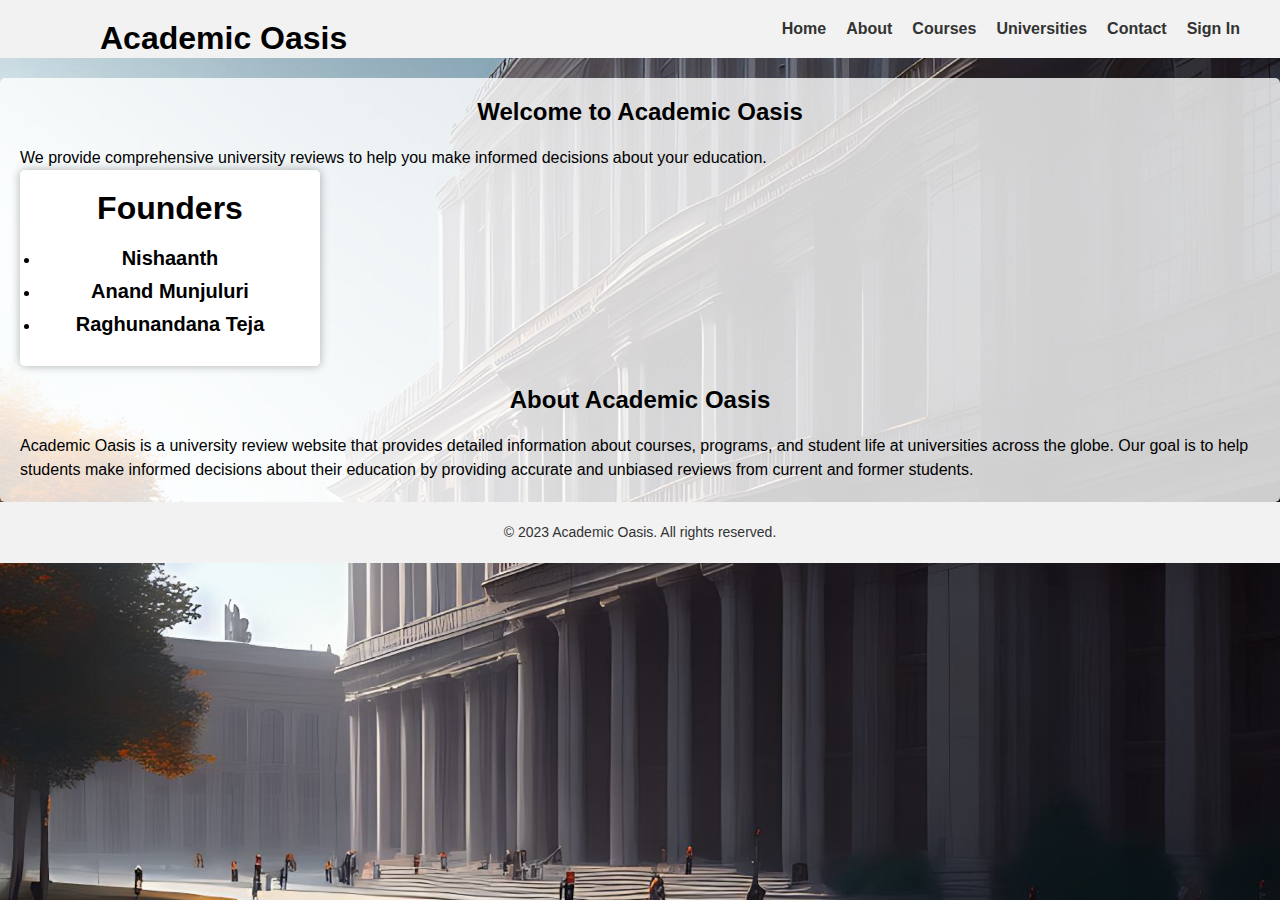
<file: about.html>
<head>
  <title>Academic Oasis</title>
  <link rel="stylesheet" href="aboutstyles.css">
</head>
<body>
    <header>
      <nav>
        <h1>Academic Oasis</h1>
        <a href="index.html">Home</a>
        <a href="about.html">About</a>
        <a href="CoursePage.html">Courses</a>
        <a href="UniversityPage.html">Universities</a>
        <a href="Contact.html">Contact</a>
        <a href="Signinpage.html">Sign In</a>
      </nav>
    </header>
  
    <main>
      <h2>Welcome to Academic Oasis</h2>
      <p>We provide comprehensive university reviews to help you make informed decisions about your education.</p>
      
      <div class="founder">
        <div class="founder-info">
        <ul>
          <p><h1>Founders</h1></p>
          <li><h3>Nishaanth</h3></li>
          <li><h3>Anand Munjuluri</h3></li>
          <li><h3>Raghunandana Teja</h3></li>
        </ul>
      </div>
    </div>
      
      <h2>About Academic Oasis</h2>
      <p>Academic Oasis is a university review website that provides detailed information about courses, programs, and student life at universities across the globe. Our goal is to help students make informed decisions about their education by providing accurate and unbiased reviews from current and former students.</p>
    </main>
  
    <footer>
      <p>&copy; 2023 Academic Oasis. All rights reserved.</p>
    </footer>
  </body>
</file>
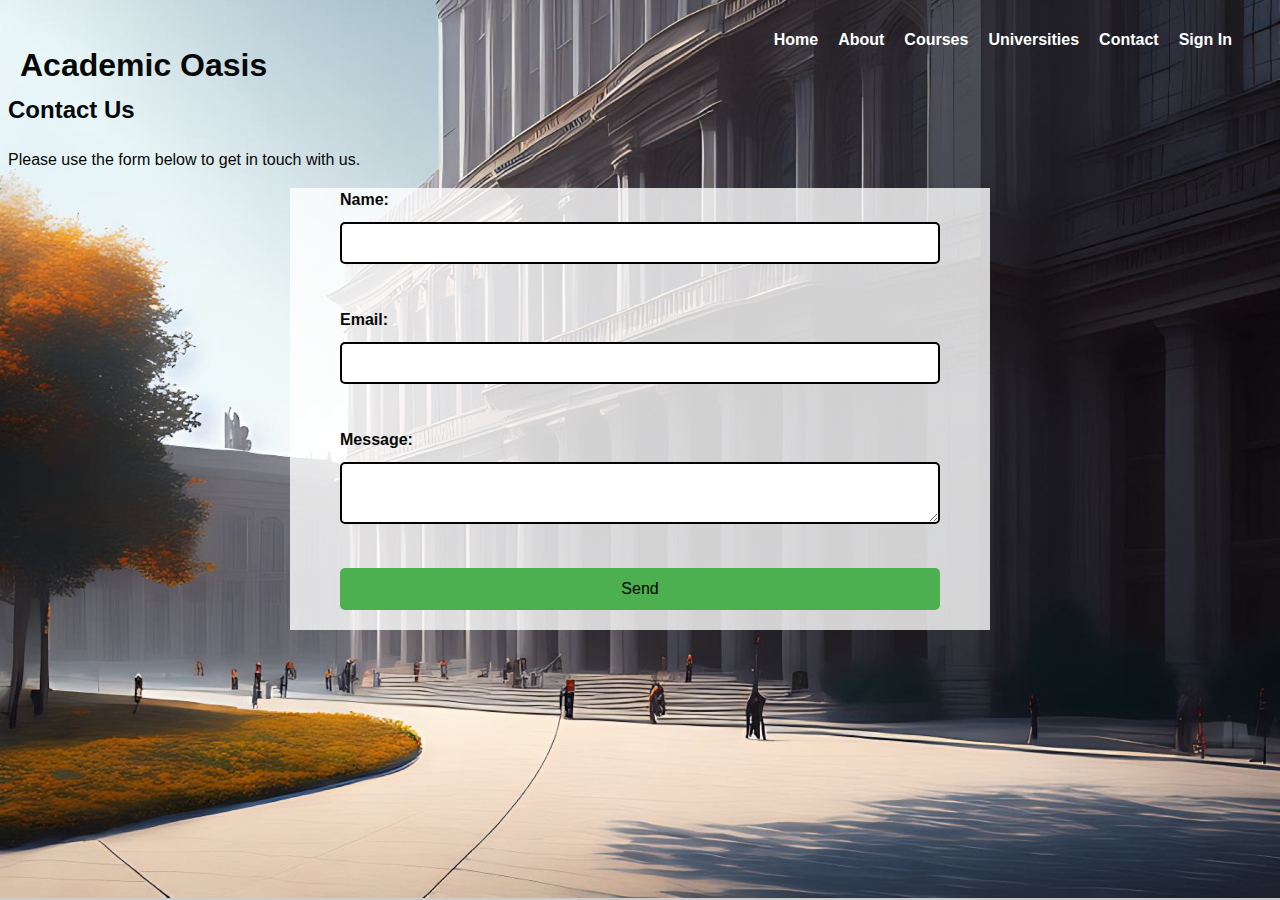
<file: Contact.html>
<!DOCTYPE html>
<html>
<head>
    <title>Contact Us | Academic Oasis</title>
    <link rel="stylesheet" type="text/css" href="contactstyle.css">
</head>
<body>
	<header>
		<nav>
			<h1>Academic Oasis</h1>
			<a href="index.html">Home</a>
			<a href="about.html">About</a>
			<a href="CoursePage.html">Courses</a>
			<a href="UniversityPage.html">Universities</a>
			<a href="Contact.html">Contact</a>
			<a href="Signinpage.html">Sign In</a>
		</nav>
	  </header>
	  <main>
		<h2>Contact Us</h2>
		<p>Please use the form below to get in touch with us.</p>
		<div class="contactform">
		<form action="submit-form.php" method="post">
			<label for="name">Name:</label>
			<input type="text" id="name" name="name" required><br>
	
			<label for="email">Email:</label>
			<input type="email" id="email" name="email" required><br>
	
			<label for="message">Message:</label>
			<textarea id="message" name="message" required></textarea><br>
	
			<input type="submit" value="Send">
		</form>
		</div>
	</main>
</body>
</html>
</file>
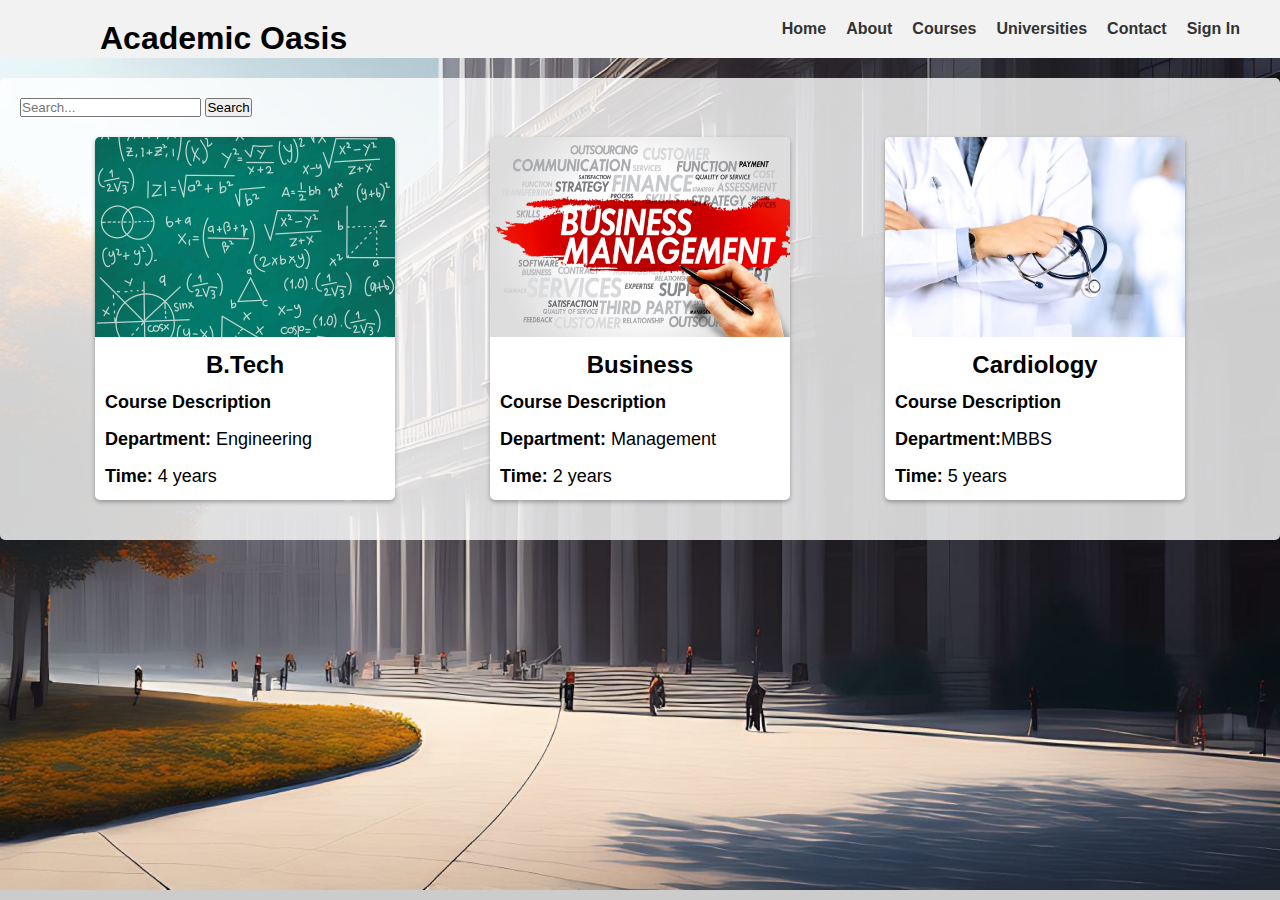
<file: CoursePage.html>
<!DOCTYPE html>
<html>
  <head>
    <meta charset="UTF-8">
    <title>Courses</title>
    <link rel="stylesheet" href="CourseStylesheet.css">
  </head>
  <body>
    <header>
		<nav>
			<h1>Academic Oasis</h1>
			<a href="index.html">Home</a>
			<a href="about.html">About</a>
			<a href="CoursePage.html">Courses</a>
			<a href="UniversityPage.html">Universities</a>
			<a href="Contact.html">Contact</a>
			<a href="Signinpage.html">Sign In</a>
		</nav>
	</header>
    <main>
        <div class="search-bar">
            <form>
              <input type="text" placeholder="Search...">
              <button type="submit">Search</button>
            </form>
        </div>
    <div class ="course-list">
      <div class="course-card">
        <img src="math.jpeg" alt="Course Image">
        <h2>B.Tech</h2>
        <p><strong>Course Description</strong></p>
        <div class="details">
          <p><strong>Department:</strong> Engineering</p>
          <p><strong>Time:</strong> 4 years</p>
        </div>
      </div>
      <div class="course-card">
        <img src="manage.png" alt="Course Image">
        <h2>Business</h2>
        <p><strong>Course Description</strong></p>
        <div class="details">
          <p><strong>Department:</strong> Management</p>
          <p><strong>Time:</strong> 2 years</p>
        </div>
      </div>
      <div class="course-card">
        <img src="doc.webp" alt="Course Image">
        <h2>Cardiology</h2>
        <p><strong>Course Description</strong></p>
        <div class="details">
          <p><strong>Department:</strong>MBBS</p>
          <p><strong>Time:</strong> 5 years</p>
        </div>
      </div>
    </div>
    </main>
  </body>
</html>
</file>
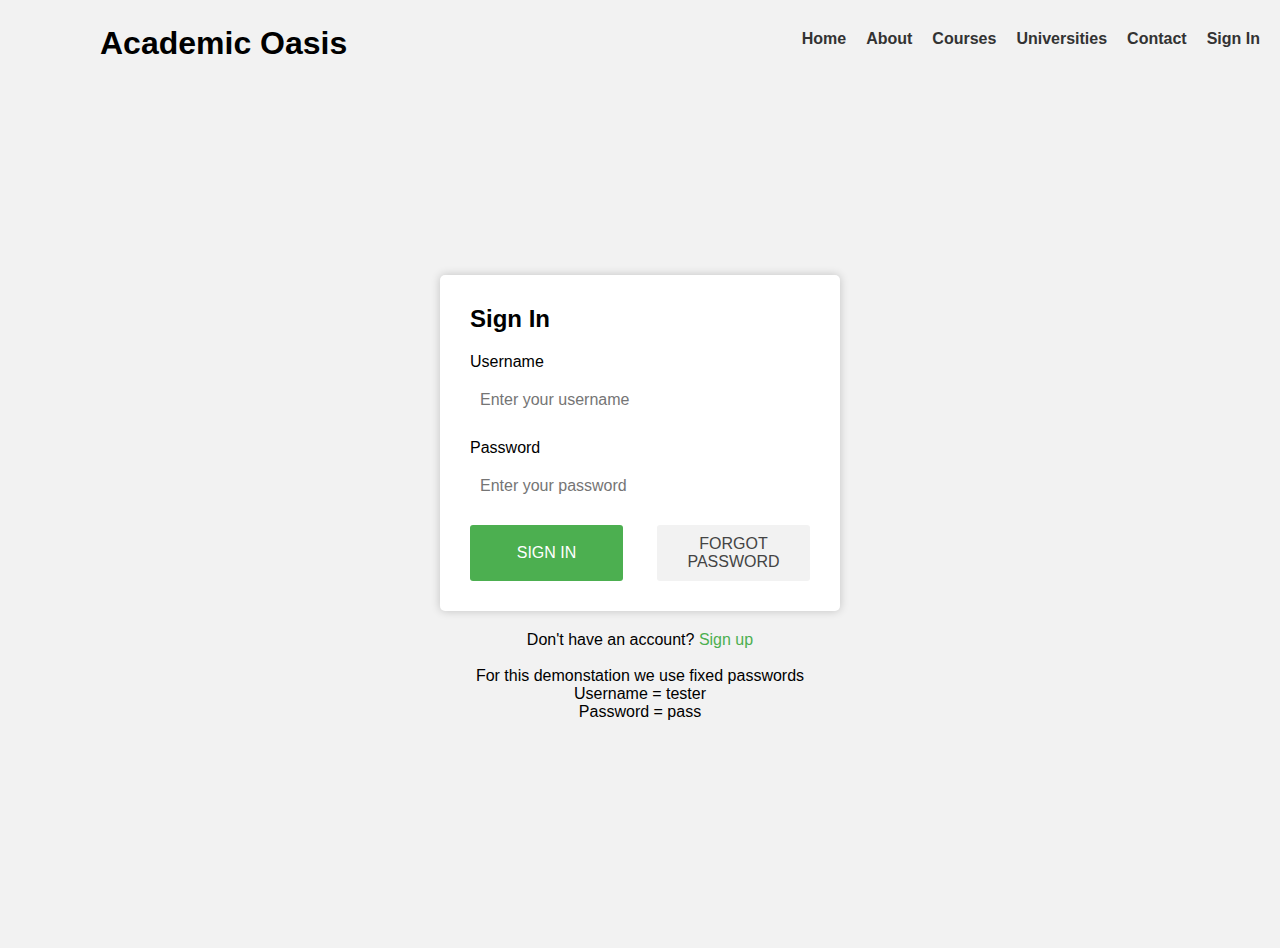
<file: Signinpage.html>
<!DOCTYPE html>
<html>
  <head>
    <title>Academic Oasis</title>
    <link rel="stylesheet" href="SigninStylesheet.css">
    <script src="Signin.js"></script>
  </head>
  <body>
    <header>
      <nav>
        <ul>
          <h1>Academic Oasis</h1>
          <a href="index.html">Home</a>
          <a href="about.html">About</a>
          <a href="CoursePage.html">Courses</a>
          <a href="UniversityPage.html">Universities</a>
          <a href="Contact.html">Contact</a>
          <a href="Signinpage.html">Sign In</a>
        </ul>
      </nav>
    </header>
    <div class="container">
      <form class="form" id="login-form">
        <h2>Sign In</h2>
        <label for="username">Username</label>
        <input type="text" id="username" name="username" placeholder="Enter your username" required>
        <label for="password">Password</label>
        <input type="password" id="password" name="password" placeholder="Enter your password" required>
        <div class="button-container">
          <button type="submit" onclick="return login()">Sign In</button>
          <button type="button" class="forgot-password-button">Forgot Password</button>
        </div>
      </form>
      <div class="sign-up-container">
        <p>Don't have an account? <a href="Signuppage.html">Sign up</a></p>
      </div>
      <br>
      <label for="credentials">For this demonstation we use fixed passwords</label>
			<label>Username = tester</label>
			<label>Password = pass</label>	
    </div>
  </body>
</html>
</file>
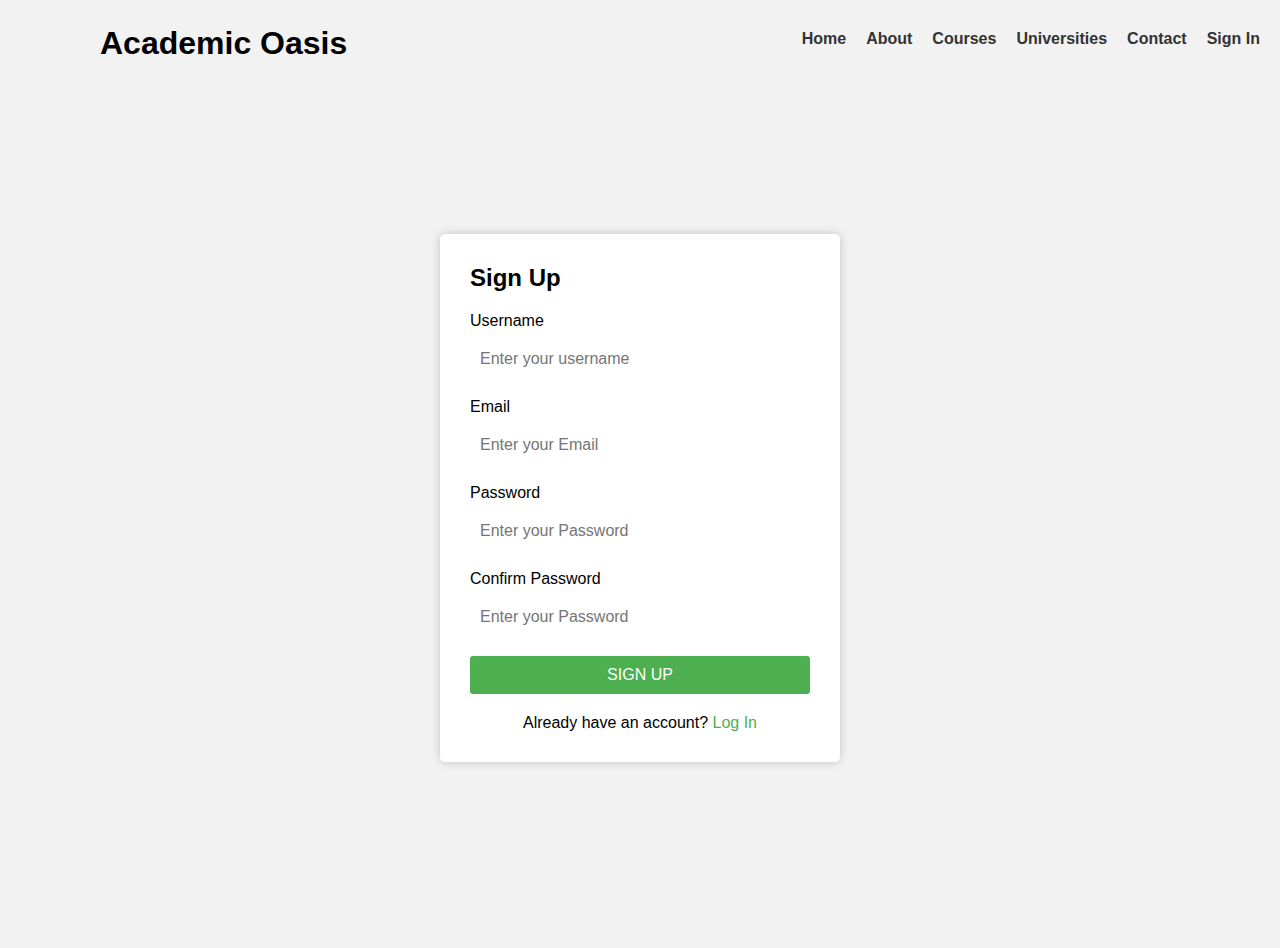
<file: Signuppage.html>
<!DOCTYPE html>
<html>
<head>
	<title>Academic Oasis</title>
	<link rel="stylesheet" type="text/css" href="SignupStylesheet.css">
</head>
<body>
	<header>
      <nav>
        <ul>
			<h1>Academic Oasis</h1>
			<a href="index.html">Home</a>
			<a href="about.html">About</a>
			<a href="CoursePage.html">Courses</a>
			<a href="UniversityPage.html">Universities</a>
			<a href="Contact.html">Contact</a>
			<a href="Signinpage.html">Sign In</a>
        </ul>
      </nav>
    </header>
	<div class="container">
		<form class="signup-form" action="#" method="POST">
			<h2>Sign Up</h2>
			<label for="username">Username</label>
			<input type="text" id="username" name="username" placeholder="Enter your username" required>

			<label for="email">Email</label>
			<input type="email" id="email" name="email" placeholder="Enter your Email" required>

			<label for="password">Password</label>
			<input type="password" id="password" name="password" placeholder="Enter your Password" required>

			<label for="confirm-password">Confirm Password</label>
			<input type="password" id="confirm-password" name="confirm-password" placeholder="Enter your Password" required>

			<button type="submit">Sign Up</button>
			<div class="login-link">
				Already have an account? <a href="Signinpage.html">Log In</a>
			
			</div>
		</form>
	</div>
</body>
</html>
</file>
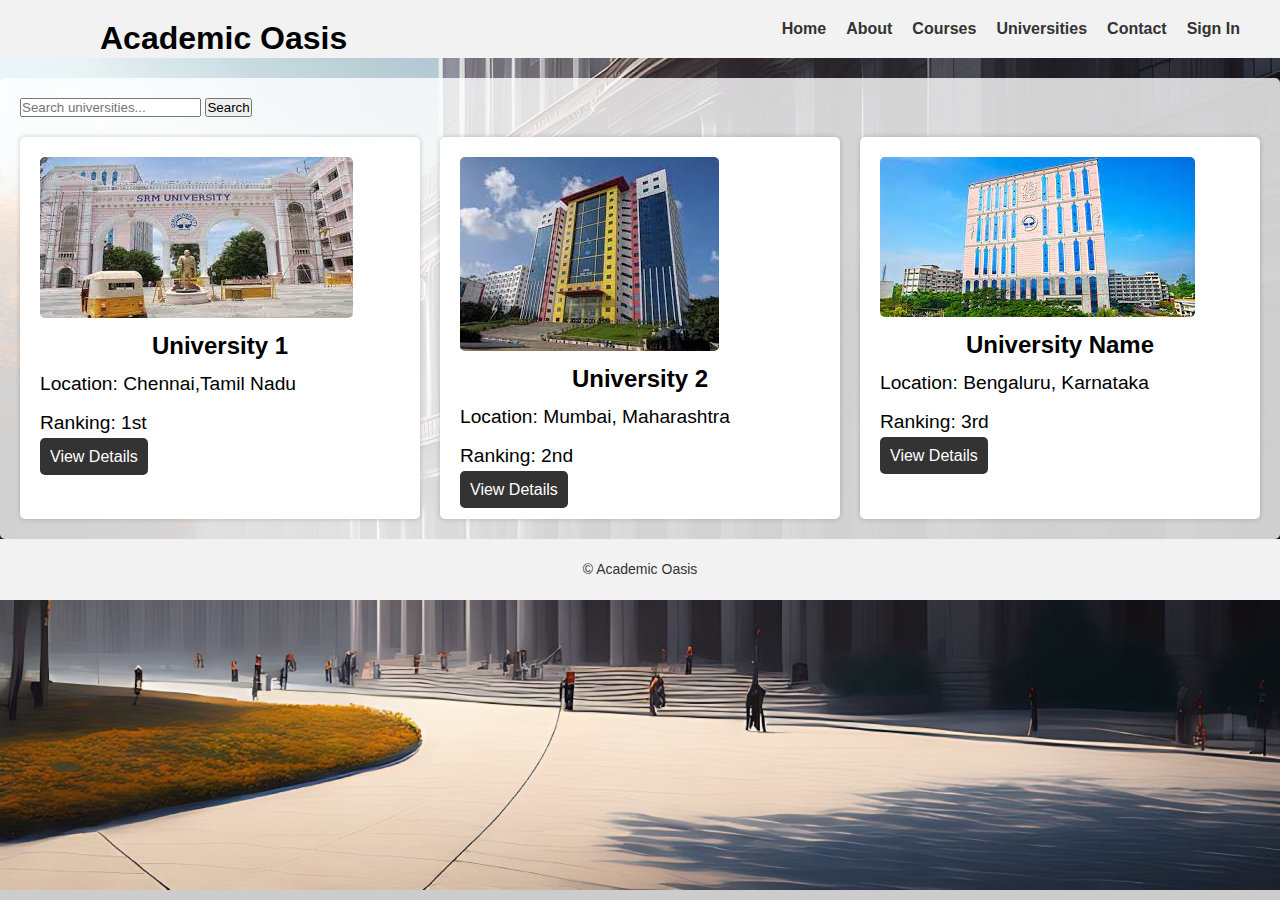
<file: UniversityPage.html>
<!DOCTYPE html>
<html>
<head>
	<title>Search Universities</title>
	<link rel="stylesheet" type="text/css" href="UniversityStylesheet.css">
</head>
<body>
	<header>
		<nav>
			<h1>Academic Oasis</h1>
			<a href="index.html">Home</a>
			<a href="about.html">About</a>
			<a href="CoursePage.html">Courses</a>
			<a href="UniversityPage.html">Universities</a>
			<a href="Contact.html">Contact</a>
			<a href="Signinpage.html">Sign In</a>
		</nav>
	</header>
	<main>
		<div class="search-container">
			<form action="" method="post">
				<input type="text" placeholder="Search universities...">
				<button type="submit">Search</button>
			</form>
		</div>
		<div class="university-list">
			<div class="university">
				<img src="u1.jpg" alt="University Logo">
				<h2>University 1</h2>
				<p>Location: Chennai,Tamil Nadu</p>
				<p>Ranking: 1st</p>
				<a href="https://www.srmist.edu.in/">View Details</a>
			</div>
			<div class="university">
				<img src="u2.jpg" alt="University Logo">
				<h2>University 2</h2>
				<p>Location: Mumbai, Maharashtra</p>
				<p>Ranking: 2nd</p>
				<a href="https://www.srmist.edu.in/">View Details</a>
			</div>
			<div class="university">
				<img src="u3.jpg" alt="University Logo">
				<h2>University Name</h2>
				<p>Location: Bengaluru, Karnataka</p>
				<p>Ranking: 3rd</p>
				<a href="https://www.srmist.edu.in/">View Details</a>
			</div>
		</div>
	</main>
	<footer>
		<p>&copy; Academic Oasis</p>
	</footer>
</body>
</html>
</file>
<file: aboutstyles.css>
/* General styles */

* {
    box-sizing: border-box;
    margin: 0;
    padding: 0;
  }
  
  body {
    font-family: Arial, sans-serif;
    background-image: url("Fotor_AI.png");
    background-color: #cccccc; 
    height: 500px;
    background-position: center;
    background-repeat: no-repeat;
    background-size: cover;
  }
  
  header {
    background-color: #f2f2f2;
    padding: 20px;
  }
  
  nav {
    display: flex;
    justify-content: right;
    align-items: center;
  }
  
  nav a {
    text-decoration: none;
    color: #333;
    font-weight: bold;
    margin-right: 20px;
  }
  
  nav a:hover {
    color: #666;
  }

  nav h1{
    position: absolute;
    left: 100px;
    top: 20px;
  }
  .active {
    color: #0077cc;
  }

  main {
    background-color: rgba(255, 255, 255, 0.8);
    padding: 20px;
    margin-top: 20px;
    border-radius: 5px;
    justify-content: space-around;
  }
  
  h1, h2, h3 {
    text-align: center;
    margin-bottom: 20px;
  }
  
  p {
    line-height: 1.5;
    font-size: 16px;
  }
  
  
  .founder {
    width: 300px;
    margin-bottom: 20px;
    border-radius: 5px;
    overflow: hidden;
    box-shadow: 0px 0px 10px rgba(0, 0, 0, 0.3);
  }
  
  .founder img {
    width: 100%;
    height: auto;
    display: block;
  }
  
  .founder-info {
    background-color: #fff;
    padding: 20px;
  }
  
  .founder-info h3 {
    margin-bottom: 10px;
    font-size: 20px;
  }
  
  .founder-info p {
    font-size: 16px;
    line-height: 1.5;
    color: #666;
  }
  
  footer {
    background-color: #f2f2f2;
    padding: 20px;
    text-align: center;
  }
  
  footer p {
    font-size: 14px;
    color: #333;
  }
</file>
<file: contactstyle.css>
form {
    display: flex;
    flex-direction: column;
    max-width: 600px;
    margin: 0 auto;
}
body {
    background-image: url("Fotor_AI.png");
    background-color: #cccccc; 
    height: 500px;
    background-position: center;
    background-repeat: no-repeat;
    background-size: cover;
    font-family: Arial;
    font-size: 16px;
    color: #080808;
    line-height: 1.5;
  }

  header {
    padding: 20px;
  }
  
  nav {
    display: flex;
    justify-content: right;
    align-items: center;
  }
  
  nav a {
    text-decoration: none;
    color: #fff;
    font-weight: bold;
    margin-right: 20px;
  }
  
  nav a:hover {
    color: #666;
  }

  nav h1{
    position: absolute;
    left: 20px;
    top: 20px;
  }

label {
    font-weight: bold;
    margin-bottom: 10px;
}

.contactform{
    background-color: rgba(255, 255, 255, 0.8);
    width: 700px;
    margin: auto;
}

input, textarea {
    padding: 10px;
    margin-bottom: 20px;
    border-radius: 5px;
    border: 2px solid #040404;
    font-size: 16px;
}

input[type="submit"] {
    background-color: #4CAF50;
    color: rgb(0, 0, 0);
    border: none;
    border-radius: 5px;
    padding: 12px 24px;
    font-size: 16px;
    cursor: pointer;
}

input[type="submit"]:hover {
    background-color: #3e8e41;
}
</file>
<file: CourseStylesheet.css>
*{
    box-sizing: border-box;
    margin: 0;
    padding: 0;
  }
  
  body {
    font-family: Arial, sans-serif;
    background-image: url("Fotor_AI.png");
    background-color: #cccccc; 
    height: 500px;
    background-position: center;
    background-repeat: no-repeat;
    background-size: cover;
  }
  
  header {
    background-color: #f2f2f2;
    padding: 20px;
  }
  
  nav {
    display: flex;
    justify-content: right;
    align-items: center;
  }
  
  nav a {
    text-decoration: none;
    color: #333;
    font-weight: bold;
    margin-right: 20px;
  }
  
  nav a:hover {
    color: #666;
  }

  nav h1{
    position: absolute;
    left: 100px;
    top: 20px;
  }
  .active {
    color: #0077cc;
  }

  main {
    background-color: rgba(255, 255, 255, 0.8);
    padding: 20px;
    margin-top: 20px;
    border-radius: 5px;
    justify-content: left;
  }
  
  h1, h2, h3 {
    text-align: center;
    margin-bottom: 20px;
  }
  
  p {
    line-height: 1.5;
    font-size: 16px;
  }
  
  .logo {
    font-size: 2rem;
    font-weight: bold;
    color: #333;
    text-decoration: none;
  }
  
  .search-container {
    display: flex;
    justify-content: center;
    margin: 30px 0;
  }
  
  .search-container input[type=text] {
    padding: 10px;
    font-size: 18px;
    border: none;
    border-radius: 5px 0 0 5px;
    width: 60%;
  }
  
  .search-container button {
    padding: 10px;
    background: #003366;
    color: #fff;
    font-size: 18px;
    border: none;
    border-radius: 0 5px 5px 0;
    cursor: pointer;
  }
  
  .course-list {
        display: flex;
        flex-wrap: wrap;
        justify-content: space-evenly;
  }

  /* Course cards */
  
  .course-cards {
    display: flex;
    flex-wrap: wrap;
    justify-content: center;
  }
  
  .course-card {
    background-color: #fff;
    border-radius: 5px;
    box-shadow: 0 2px 4px rgba(0, 0, 0, 0.3);
    margin: 20px;
    width: 300px;
  }
  
  .course-card:hover {
    box-shadow: 0 4px 8px rgba(0, 0, 0, 0.3);
    transform: translateY(-5px);
  }
  
  .course-card img {
    border-top-left-radius: 5px;
    border-top-right-radius: 5px;
    height: 200px;
    width: 300px;
    object-fit: cover;
  }
  
  .course-card h2 {
    font-size: 24px;
    margin: 10px;
  }
  
  .course-card p {
    font-size: 18px;
    margin: 10px;
  }
  
  .course-card a {
    background-color: #003366;
    color: #fff;
    display: block;
    padding: 10px;
    text-align: center;
    text-decoration: none;
  }
  
  .course-card a:hover {
    background-color: #002147;
  }
  footer {
    background-color: #f2f2f2;
    padding: 20px;
    text-align: center;
  }
  
  footer p {
    font-size: 14px;
    color: #333;
  }
</file>
<file: SigninStylesheet.css>
/* General styles */
* {
    box-sizing: border-box;
    font-family: Arial, sans-serif;
    margin: 0;
    padding: 0;
  }
  
  body {
    background-color: #f2f2f2;
    background-size: cover;
    background-repeat: no-repeat;
    background-position: center center;
    height: 100vh;
  }

  header {
    position: relative;
  }
  nav {
    display: flex;
    justify-content: right;
    align-items: center;
  }
  
  nav a {
    text-decoration: none;
    color: #333;
    font-weight: bold;
    margin-right: 20px;
    margin-top: 30px;
  }
  
  nav a:hover {
    color: #666;
  }

  nav h1{
    position: absolute;
    left: 100px;
    top: 25px;
  }

  header ul {
    list-style: none;
    display: flex;
    justify-content: center;
    align-items: center;
  }
  
  header ul li {
    margin: 0 1rem;
  }
  
  header ul li a {
    color: #000000;
    text-decoration: none;
  }

  
  .container {
    display: flex;
    flex-direction: column;
    justify-content: center;
    align-items: center;
    height: 100%;
  }
  
  /* Form styles */
  .form {
    background-color: #fff;
    border-radius: 5px;
    box-shadow: 0px 0px 10px rgba(0, 0, 0, 0.2);
    padding: 30px;
    width: 400px;
  }
  
  .form h2 {
    font-size: 24px;
    margin-bottom: 20px;
  }
  
  .form label {
    display: block;
    margin-bottom: 10px;
  }
  
  .form input[type="text"],
  .form input[type="password"] {
    border: none;
    border-radius: 3px;
    font-size: 16px;
    margin-bottom: 20px;
    padding: 10px;
    width: 100%;
  }
  
  .form input[type="text"]:focus,
  .form input[type="password"]:focus {
    outline: none;
    box-shadow: 0px 0px 5px #4CAF50;
  }
  
  .button-container {
    display: flex;
    justify-content: space-between;
  }
  
  button[type="submit"],
  .forgot-password-button {
    background-color: #4CAF50;
    border: none;
    border-radius: 3px;
    color: #fff;
    cursor: pointer;
    font-size: 16px;
    padding: 10px 20px;
    text-transform: uppercase;
    transition: background-color 0.3s ease;
    width: 45%;
  }
  
  button[type="submit"]:hover,
  .forgot-password-button:hover {
    background-color: #39843f;
  }
  
  .forgot-password-button {
    background-color: #f2f2f2;
    color: #444;
    padding: 10px;
    border: none;
    border-radius: 3px;
    cursor: pointer;
    margin-left: 10px;
  }
  
  .forgot-password-button:hover {
    background-color: #e6e6e6;
  }
  
  .sign-up-container {
    margin-top: 20px;
    text-align: center;
  }
  
  .sign-up-container a {
    color: #4CAF50;
    text-decoration: none;
  }
  
  .sign-up-container a:hover {
    text-decoration: underline;
  }
</file>
<file: SignupStylesheet.css>
* {
    box-sizing: border-box;
    font-family: Arial, sans-serif;
    margin: 0;
    padding: 0;
  }
  
  body {
    background-color: #f2f2f2;
  }

  
  header {
    position: relative;
  }
  nav {
    display: flex;
    justify-content: right;
    align-items: center;
  }
  
  nav a {
    text-decoration: none;
    color: #333;
    font-weight: bold;
    margin-right: 20px;
    margin-top: 30px;
  }
  
  nav a:hover {
    color: #666;
  }

  nav h1{
    position: absolute;
    left: 100px;
    top: 25px;
  }

  header ul {
    list-style: none;
    display: flex;
    justify-content: center;
    align-items: center;
  }
  
  header ul li {
    margin: 0 1rem;
  }
  
  header ul li a {
    color: #000000;
    text-decoration: none;
  }
  
  .container {
    display: flex;
    justify-content: center;
    align-items: center;
    height: 100vh;
  }
  
  .signup-form {
    background-color: #fff;
    border-radius: 5px;
    box-shadow: 0px 0px 10px rgba(0, 0, 0, 0.2);
    padding: 30px;
    width: 400px;
  }
  
  .signup-form h2 {
    font-size: 24px;
    margin-bottom: 20px;
  }
  
  .signup-form label {
    display: block;
    margin-bottom: 10px;
  }
  
  .signup-form input[type="text"],
  .signup-form input[type="email"],
  .signup-form input[type="password"] {
    border: none;
    border-radius: 3px;
    font-size: 16px;
    margin-bottom: 20px;
    padding: 10px;
    width: 100%;
  }
  
  .signup-form input[type="text"]:focus,
  .signup-form input[type="email"]:focus,
  .signup-form input[type="password"]:focus {
    outline: none;
    box-shadow: 0px 0px 5px #4CAF50;
  }
  
  .signup-form button[type="submit"] {
    background-color: #4CAF50;
    border: none;
    border-radius: 3px;
    color: #fff;
    cursor: pointer;
    font-size: 16px;
    padding: 10px 20px;
    text-transform: uppercase;
    transition: background-color 0.3s ease;
    width: 100%;
  }
  
  .signup-form button[type="submit"]:hover {
    background-color: #39843f;
  }
  
  .login-link {
    margin-top: 20px;
    text-align: center;
  }
  
  .login-link a {
    color: #4CAF50;
    text-decoration: none;
  }
  
  .login-link a:hover {
    text-decoration: underline;
  }
</file>
<file: UniversityStylesheet.css>
/* General styles */

* {
    box-sizing: border-box;
    margin: 0;
    padding: 0;
  }
  
  body {
    font-family: Arial, sans-serif;
    background-image: url("Fotor_AI.png");
    background-color: #cccccc; 
    height: 500px;
    background-position: center;
    background-repeat: no-repeat;
    background-size: cover;
  }
  
  header {
    background-color: #f2f2f2;
    padding: 20px;
  }
  
  nav {
    display: flex;
    justify-content: right;
    align-items: center;
  }
  
  nav a {
    text-decoration: none;
    color: #333;
    font-weight: bold;
    margin-right: 20px;
  }
  
  nav a:hover {
    color: #666;
  }

  nav h1{
    position: absolute;
    left: 100px;
    top: 20px;
  }
  .active {
    color: #0077cc;
  }

  main {
    background-color: rgba(255, 255, 255, 0.8);
    padding: 20px;
    margin-top: 20px;
    border-radius: 5px;
    justify-content: space-around;
  }
  
  h1, h2, h3 {
    text-align: center;
    margin-bottom: 20px;
  }
  
  p {
    line-height: 1.5;
    font-size: 16px;
  }
  
  .search {
    margin-top: 20px;
    display: flex;
    justify-content: center;
  }
  
  .search input[type="text"] {
    padding: 10px;
    border-radius: 5px;
    border: none;
    width: 70%;
    font-size: 1.2rem;
  }
  
  .search button {
    background-color: #333;
    color: #fff;
    padding: 10px;
    border: none;
    border-radius: 5px;
    cursor: pointer;
    font-size: 1.2rem;
    margin-left: 10px;
  }
  
  .university-list {
    display: grid;
    grid-template-columns: repeat(auto-fit, minmax(300px, 1fr));
    grid-gap: 20px;
    margin-top: 20px;
  }
  
  .university {
    background-color: #fff;
    padding: 20px;
    border-radius: 5px;
    box-shadow: 0 0 5px rgba(0, 0, 0, 0.2);
  }
  
  .university img {
    max-width: 100%;
    height: auto;
    margin-bottom: 10px;
    border-radius: 5px;
  }
  
  .university h2 {
    font-size: 1.5rem;
    margin-top: 0;
    margin-bottom: 10px;
  }
  
  .university p {
    font-size: 1.2rem;
    margin-bottom: 10px;
  }
  
  .university a {
    background-color: #333;
    color: #fff;
    padding: 10px;
    border-radius: 5px;
    text-decoration: none;
  }
  
  .university a:hover {
    background-color: #666;
  }
  
  footer {
    background-color: #f2f2f2;
    padding: 20px;
    text-align: center;
  }
  
  footer p {
    font-size: 14px;
    color: #333;
  }
</file>
